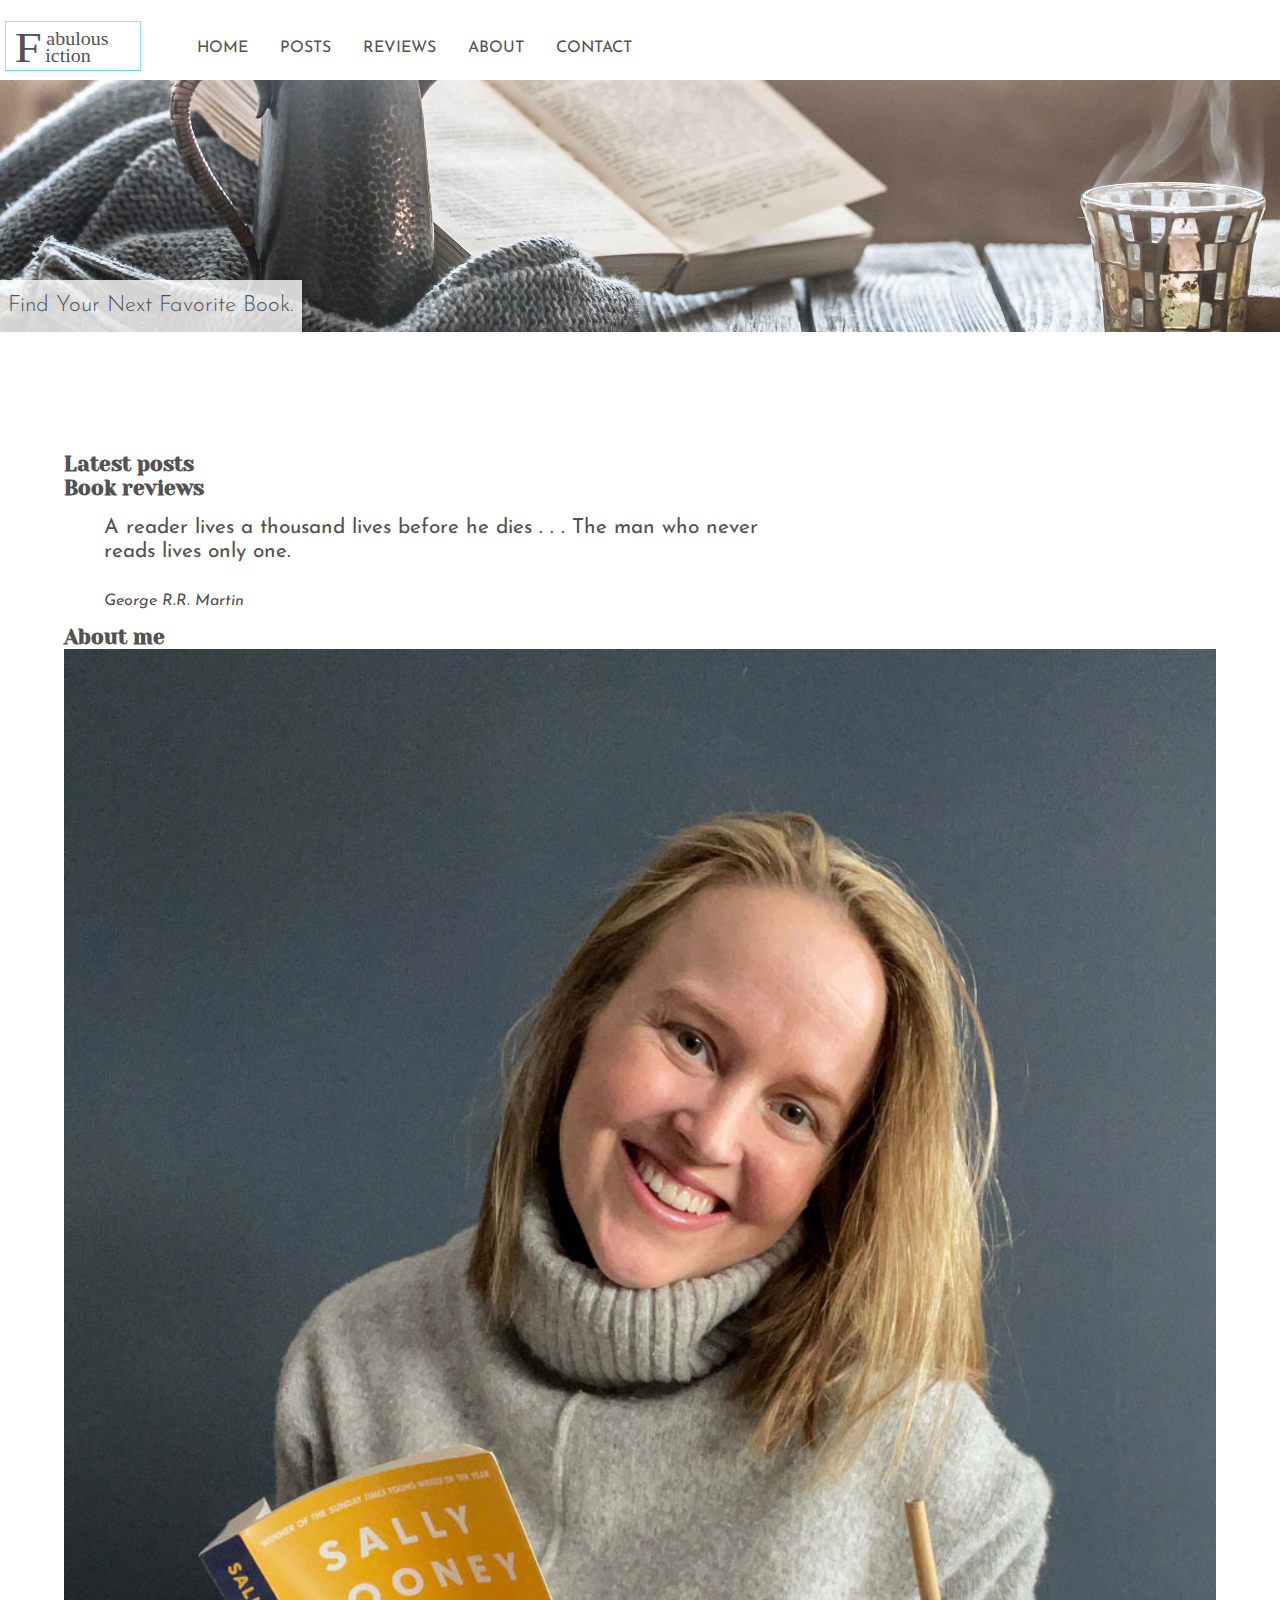
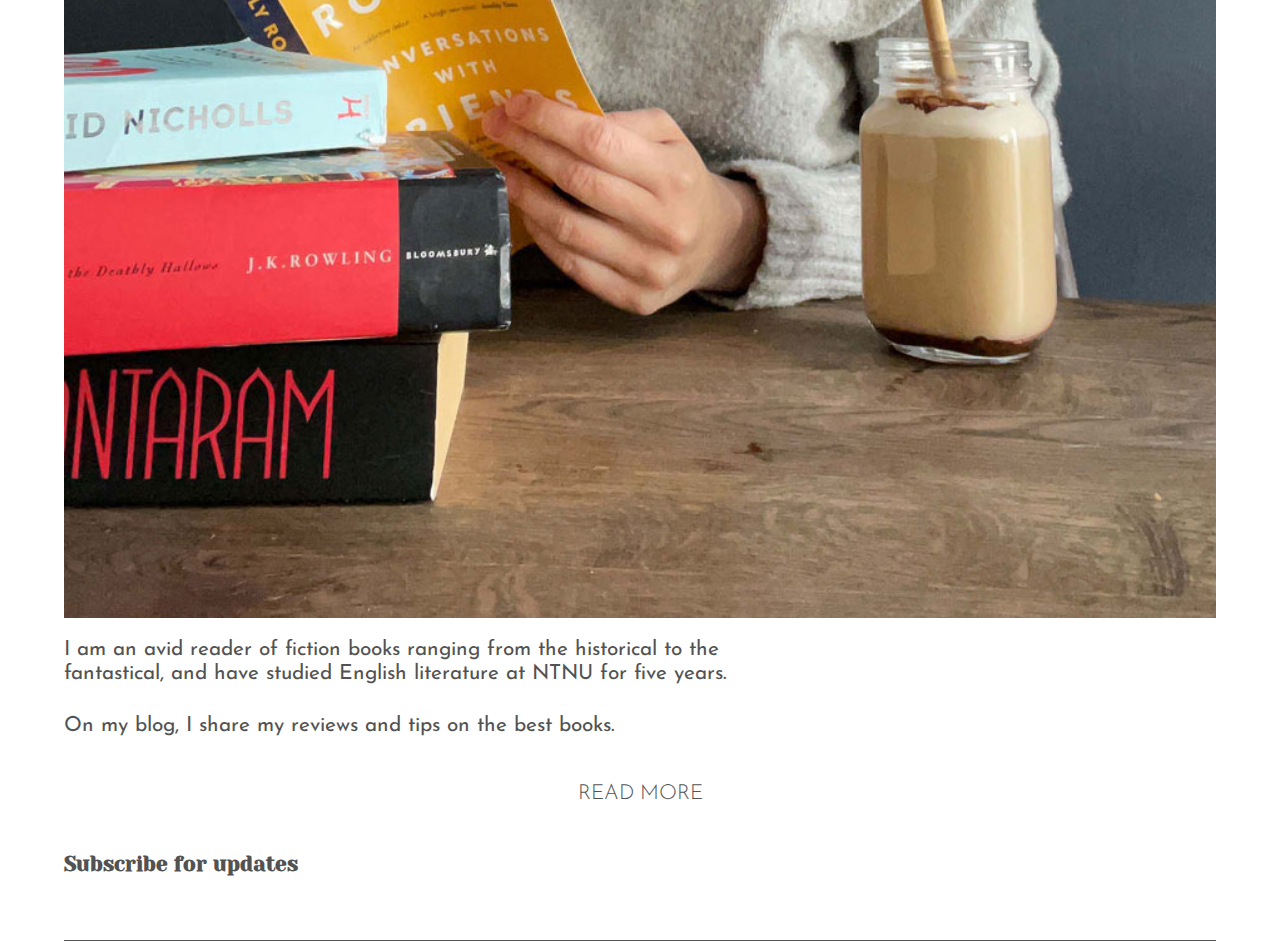
<file: components/index.html>
<!DOCTYPE html>
<html lang="en">
  <head>
    <meta charset="UTF-8" />
    <meta http-equiv="X-UA-Compatible" content="IE=edge" />
    <meta name="viewport" content="width=device-width, initial-scale=1.0" />
    <title>Document</title>
    <link rel="preconnect" href="https://fonts.googleapis.com" />
    <link rel="preconnect" href="https://fonts.gstatic.com" crossorigin />
    <link href="https://fonts.googleapis.com/css2?family=Josefin+Sans:wght@100;300;400;700&family=Yeseva+One&display=swap" rel="stylesheet" />
    <link href="/styles/index.css" rel="stylesheet" />
    <link href="/styles/media.css" rel="stylesheet" />
  </head>
  <body>
    <div class="body-container">
      <header class="nav-header">
        <div>
          <a href="index.html"><img src="/images/logo.svg" class="logo" alt="Fabulous fiction logo links to homepage" /></a>
        </div>
        <nav class="nav-bar">
          <div class="hamburger-icon">
            <span class="line"></span>
            <span class="line"></span>
            <span class="line"></span>
            <p>Menu</p>
          </div>
          <ul class="menu-links">
            <li class="menu-link"><a href="index.html" class="active">home</a></li>
            <li class="menu-link"><a href="posts.html">posts</a></li>
            <li class="menu-link"><a href="books.html">reviews</a></li>
            <li class="menu-link"><a href="about.html">about</a></li>
            <li class="menu-link"><a href="contact.html">contact</a></li>
          </ul>
        </nav>
      </header>
      <main>
        <header class="welcome-header">
          <div class="welcome-box">
            <h1 class="welcome-text">Find Your Next Favorite Book.</h1>
          </div>
        </header>
        <div class="content-container">
          <section class="latest-posts-homepage">
            <h2>Latest posts</h2>
          </section>
          <section class="book-reviews-homepage">
            <h2>Book reviews</h2>
          </section>
          <div class="quote-brackets">
            <blockquote>
              <p>A reader lives a thousand lives before he dies . . . The man who never reads lives only one.</p>
              <cite>George R.R. Martin</cite>
            </blockquote>
          </div>
          <section class="about-me-homepage"></section>
          <h2>About me</h2>
          <div><img src="/images/aboutme.jpg" /></div>
          <div>
            <p>
              I am an avid reader of fiction books ranging from the historical to the fantastical, and have studied English literature at NTNU for five years.
            </p>
            <p>On my blog, I share my reviews and tips on the best books.</p>
            <a href="about.html" class="cta cta-read">Read more</a>
          </div>
          <section class="subscribe-section">
            <h2>Subscribe for updates</h2>
          </section>
        </div>
      </main>
      <footer></footer>
    </div>
    <script src="/js/navigation.js"></script>
  </body>
</html>
</file>
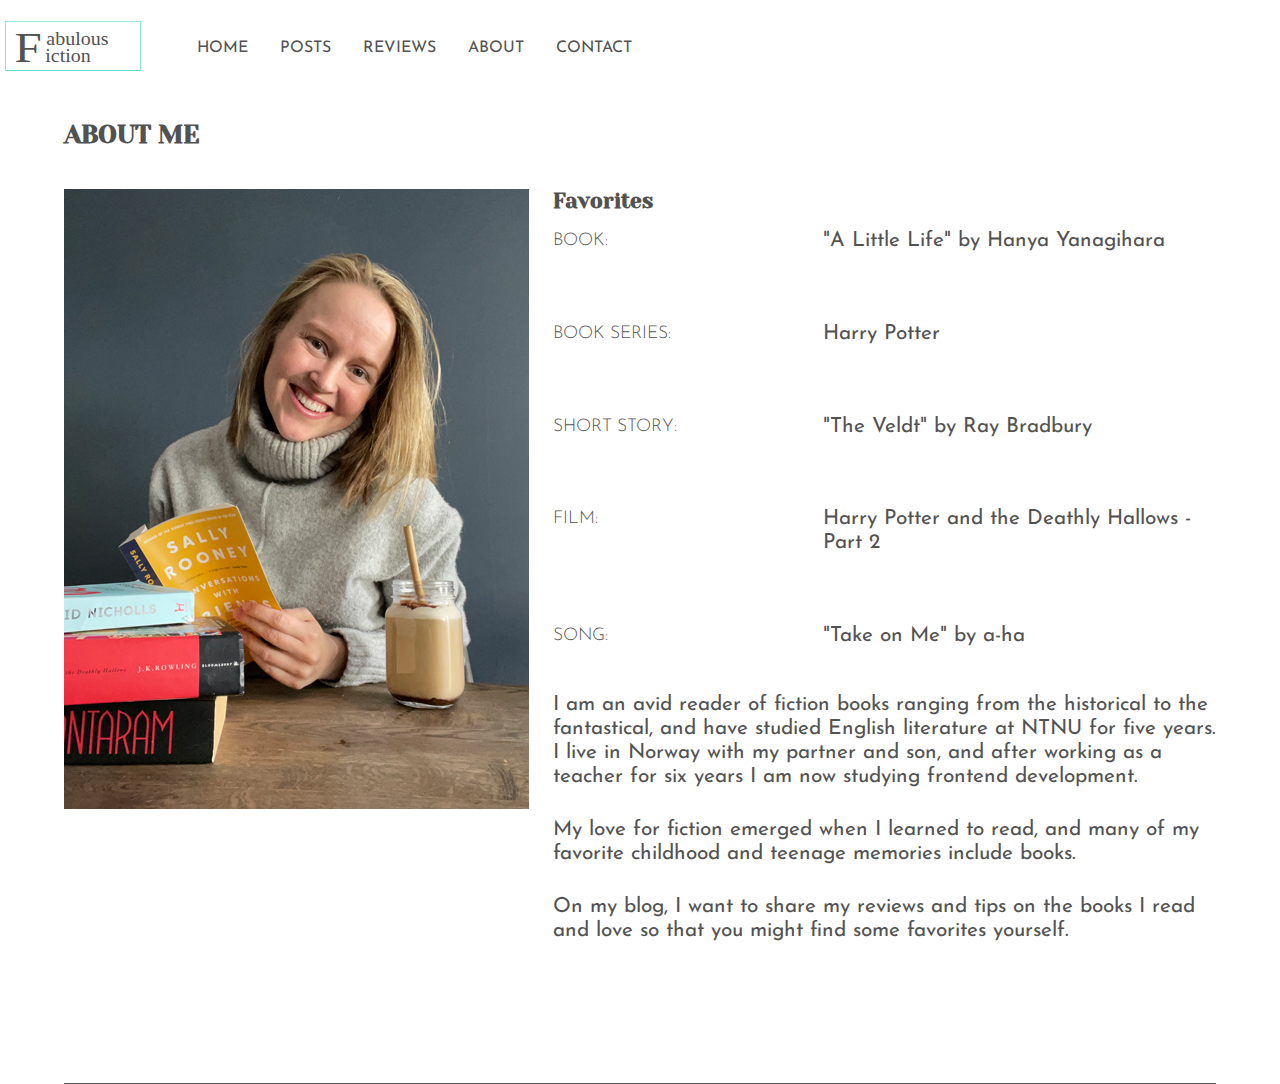
<file: components/about.html>
<!DOCTYPE html>
<html lang="en">
  <head>
    <meta charset="UTF-8" />
    <meta http-equiv="X-UA-Compatible" content="IE=edge" />
    <meta name="viewport" content="width=device-width, initial-scale=1.0" />
    <title>Document</title>
    <link rel="preconnect" href="https://fonts.googleapis.com" />
    <link rel="preconnect" href="https://fonts.gstatic.com" crossorigin />
    <link href="https://fonts.googleapis.com/css2?family=Josefin+Sans:wght@100;300;400;700&family=Yeseva+One&display=swap" rel="stylesheet" />
    <link href="/styles/index.css" rel="stylesheet" />
    <link href="/styles/media.css" rel="stylesheet" />
  </head>
  <body>
    <div class="body-container">
      <header class="nav-header">
        <div>
          <a href="index.html"><img src="/images/logo.svg" class="logo" alt="Fabulous fiction logo links to homepage" /></a>
        </div>
        <nav class="nav-bar">
          <div class="hamburger-icon">
            <span class="line"></span>
            <span class="line"></span>
            <span class="line"></span>
            <p>Menu</p>
          </div>
          <ul class="menu-links">
            <li class="menu-link"><a href="index.html">home</a></li>
            <li class="menu-link"><a href="posts.html">posts</a></li>
            <li class="menu-link"><a href="books.html">reviews</a></li>
            <li class="menu-link"><a href="about.html" class="active">about</a></li>
            <li class="menu-link"><a href="contact.html">contact</a></li>
          </ul>
        </nav>
      </header>
      <main>
        <div class="content-container">
            <section class="about-grid">
          <h1>About me</h1>
          <div><img src="/images/aboutme2.jpg" /></div>
          <div>
          <div class="main-card favorites">
            <h2>Favorites</h2>
            <div class="favorites-categories">
              <p class="p-uppercase">Book:</p>
              <p>"A Little Life" by Hanya Yanagihara</p>
              <p class="p-uppercase">Book series:</p>
              <p>Harry Potter</p>
              <p class="p-uppercase">Short story:</p>
              <p>"The Veldt" by Ray Bradbury</p>
              <p class="p-uppercase">Film:</p>
              <p>Harry Potter and the Deathly Hallows - Part 2</p>
              <p class="p-uppercase">Song:</p>
              <p>"Take on Me" by a-ha</p>
            </div>
          </div>
          <div>
            <p>
              I am an avid reader of fiction books ranging from the historical to the fantastical, and have studied English literature at NTNU for five years. I
              live in Norway with my partner and son, and after working as a teacher for six years I am now studying frontend development. 
              <p>My love for
              fiction emerged when I learned to read, and many of my favorite childhood and teenage memories include books.</p>
            </p>
            <p>On my blog, I want to share my reviews and tips on the books I read and love so that you might find some favorites yourself.</p>
          </div>
        </div>
    </section>
        </div>
      </main>
      <footer></footer>
    </div>
    <script src="/js/navigation.js"></script>
  </body>
</html>
</file>
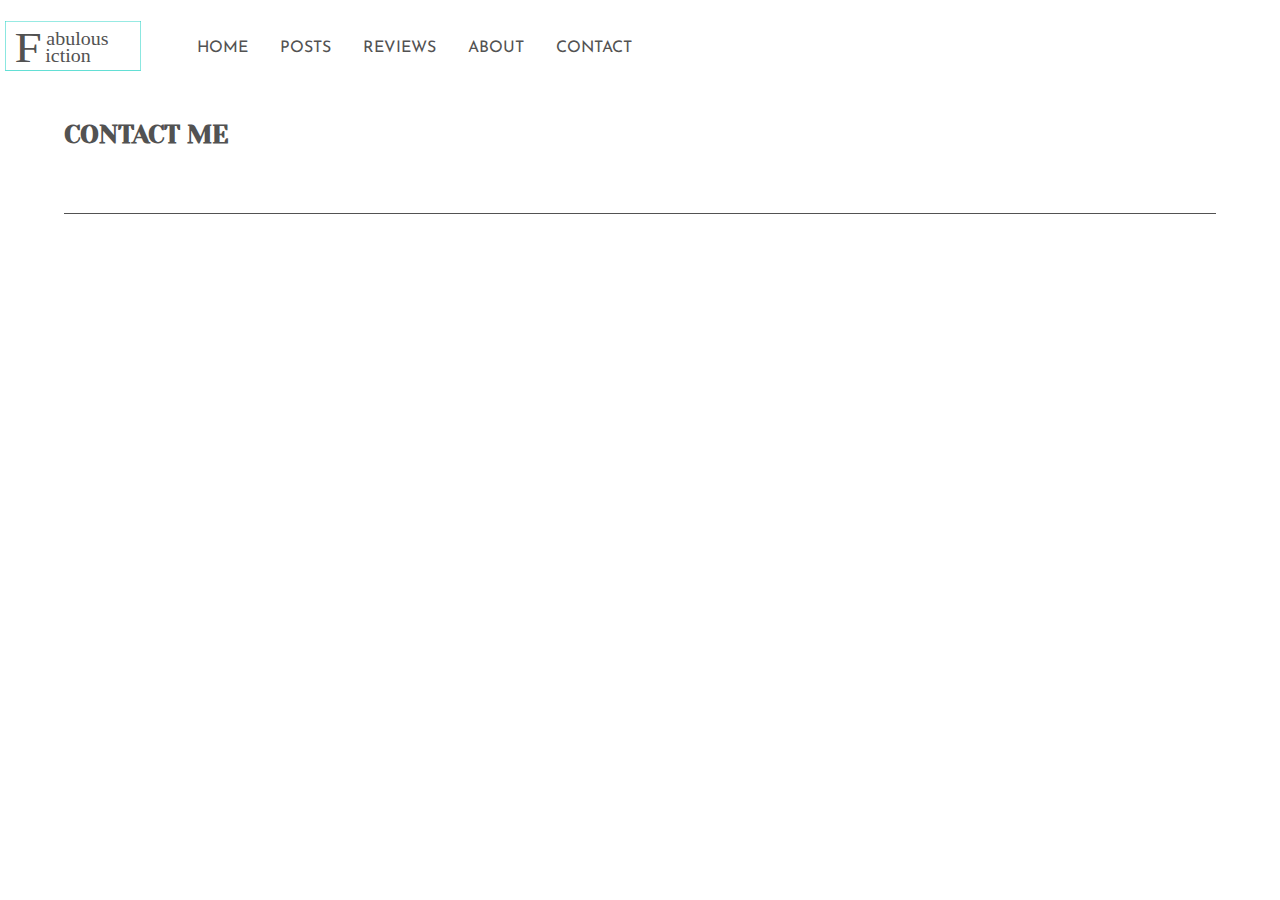
<file: components/contact.html>
<!DOCTYPE html>
<html lang="en">
  <head>
    <meta charset="UTF-8" />
    <meta http-equiv="X-UA-Compatible" content="IE=edge" />
    <meta name="viewport" content="width=device-width, initial-scale=1.0" />
    <title>Document</title>
    <link rel="preconnect" href="https://fonts.googleapis.com" />
    <link rel="preconnect" href="https://fonts.gstatic.com" crossorigin />
    <link href="https://fonts.googleapis.com/css2?family=Josefin+Sans:wght@100;300;400;700&family=Yeseva+One&display=swap" rel="stylesheet" />
    <link href="/styles/index.css" rel="stylesheet" />
    <link href="/styles/media.css" rel="stylesheet" />
  </head>
  <body>
    <div class="body-container">
      <header class="nav-header">
        <div>
          <a href="index.html"><img src="/images/logo.svg" class="logo" alt="Fabulous fiction logo links to homepage" /></a>
        </div>
        <nav class="nav-bar">
          <div class="hamburger-icon">
            <span class="line"></span>
            <span class="line"></span>
            <span class="line"></span>
            <p>Menu</p>
          </div>
          <ul class="menu-links">
            <li class="menu-link"><a href="index.html">home</a></li>
            <li class="menu-link"><a href="posts.html">posts</a></li>
            <li class="menu-link"><a href="books.html">reviews</a></li>
            <li class="menu-link"><a href="about.html">about</a></li>
            <li class="menu-link"><a href="contact.html" class="active">contact</a></li>
          </ul>
        </nav>
      </header>
      <main>
        <div class="content-container">
          <h1>Contact me</h1>
        </div>
      </main>
      <footer></footer>
    </div>
    <script src="/js/navigation.js"></script>
  </body>
</html>
</file>
<file: styles/index.css>
@import "/styles/imports/variables.css";
@import "/styles/imports/links.css";

/* GENERAL */

body {
  box-sizing: border-box;
  height: 100vh;
  width: 100%;
  color: var(--text-color);
  font-family: "Josefin Sans", Verdana, Helvetica, sans-serif;
  margin: 0;
}

*,
*:before,
*:after {
  box-sizing: inherit;
}

/*Fonts, typography*/
p {
  font-family: "Josefin Sans", Verdana, Helvetica, sans-serif;
  font-size: 1.1rem;
  max-width: 41.87rem;
  line-height: 1.5rem;
  margin: 1rem 0rem 1.8rem 0rem;
}

h1,
h2,
h2 {
  font-family: "Yeseva One", Georgia, "Lucida Sans", "Lucida Sans Regular", "Lucida Grande", "Lucida Sans Unicode";
  margin: 0;
}

h1 {
  display: grid;
  grid-column: -1/1;
  font-size: 1.4rem;
  text-transform: uppercase;
  margin-bottom: 1rem;
}

h2 {
  display: grid;
  grid-column: -1/1;
  font-size: 1.3rem;
}

/*Fonts specific*/

.h2-home {
  font-size: 1.2rem;
  text-transform: uppercase;
  margin: 2rem 0rem 1rem 2.6rem;
}

.heading-posts {
  display: block;
  margin-top: 0.3rem;
}

.review-specific-container h1 {
  padding-top: 1rem;
}

.p-uppercase,
h3,
.post-subheading {
  font-family: "Josefin Sans", sans-serif, Tahoma, Verdana;
  font-weight: 300;
  font-size: 1.1rem;
  text-transform: uppercase;
}

.copyright-p {
  display: flex;
  justify-content: right;
  padding: 2rem 0rem;
}

.publish-date-p {
  font-weight: 300;
  margin: 1.6rem 0rem 0rem 0rem;
}

.review-paragraphs h2 {
  margin-top: 0rem;
}

.subscribe-form h2 {
  margin: 1rem 0rem;
}

.recent-card h2 {
  font-size: 1.1rem;
  text-align: center;
}

.h2-about {
  margin-left: 0rem;
}

.color-p {
  background-color: var(--cta-light-color);
  padding: 0.6rem;
  width: fit-content;
}

.to-top p,
.copyright-p {
  max-width: 100%;
}

/* UTILITIES */

li {
  list-style: none;
}

.breadcrumbs {
  display: flex;
  padding: 0;
}

.breadcrumb {
  padding-right: 1rem;
}

/* GLOBAL */

/*Containers and cards*/

.body-container {
  max-width: 1400px;
  margin: 0 auto;
}

.content-container,
.content-container-home {
  margin: 0rem 0.8rem;
}
.content-container {
  padding-top: 7.5rem;
}

.color-card,
.synopsis {
  max-width: 465px;
  background-color: var(--cards-color);
  padding: 1rem 0.6rem;
  margin: 0rem 0rem 1.5rem 0rem;
}

.review-card {
  max-width: 465px;
  padding: 1rem;
}

.favorites-categories {
  display: grid;
  grid-template-columns: 1fr 1.6fr;
  gap: 1.5rem;
}

.subscribe-form,
.review-card,
.recent-card {
  border: 2px solid #ffff;
  border-radius: 5px;
  box-shadow: 0 5px 12px rgba(163, 118, 118, 0.15);
}

.subscribe-form {
  margin: 4rem 0rem 2rem 0rem;
  padding: 1rem;
}

.subscribe-form input {
  margin: 0.5rem 0rem;
}

.flex-para {
  display: flex;
  flex-direction: column;
  justify-content: center;
}

.review-specific-container,
.about-grid {
  display: grid;
  max-width: 465px;
  gap: 1.5rem;
}

/*Header and nav*/

.logo {
  display: block;
  width: 8.5rem;
  height: auto;
  object-fit: contain;
}

nav a {
  display: block;
  text-transform: uppercase;
  text-decoration: none;
  padding: 1.5rem 1rem;
  cursor: pointer;
}

.nav-header {
  display: flex;
  flex-wrap: wrap;
  z-index: 1200;
  background: #ffff;
  position: fixed;
  top: 0;
  width: 100%;
  height: 5rem;
  justify-content: space-between;
  padding: 0.8rem 0.6rem 0rem 0.6rem;
}

.hamburger-icon {
  display: none;
}

.line {
  display: block;
  height: 2.2px;
  width: 1.8rem;
  margin: 0.3rem auto;
  background-color: var(--text-color);
  -webkit-transition: all 0.28s ease-in-out;
  transition: all 0.28s ease-in-out;
}

.menu-links {
  display: flex;
  align-items: center;
}

/*Images*/
img {
  width: 100%;
  height: auto;
  object-fit: cover;
}

/*Hover and focus styles*/

.review-img:hover,
.review-img:focus,
.profile-img:hover,
.profile-img:focus {
  filter: brightness(0.6);
}

.recent-card:hover,
.recent-card:focus,
.review-card:hover,
.review-card:focus {
  box-shadow: 0 5px 12px rgba(163, 118, 118, 0.5);
}

/*Icons*/

.fa-brands,
.fa-solid {
  color: var(--icon-color);
  font-size: 2rem;
  padding-top: 1rem;
  cursor: pointer;
}

.fa-circle-xmark {
  display: flex;
  z-index: 1;
  flex-direction: column;
  align-items: center;
  right: 3rem;
  padding-top: 3rem;
  position: absolute;
  background-color: rgb(234, 234, 234, 0.9);
}

.to-top {
  display: flex;
  flex-direction: column;
  text-align: -webkit-center;
  text-align: -moz-center;
}

/*Loader*/

.loader {
  display: block;
  border: 1rem solid var(--cards-color);
  border-top: 1rem solid var(--icon-color);
  border-radius: 50%;
  width: 7rem;
  height: 7rem;
  margin: 0 auto;
  animation: spin 1.8s linear infinite;
}

@keyframes spin {
  0% {
    transform: rotate(0deg);
  }

  100% {
    transform: rotate(360deg);
  }
}
/*Footer*/

footer {
  border-top: 1px solid var(--text-color);
  margin: 1rem;
}

.footer-section {
  display: grid;
  grid-template-columns: 1fr 1fr;
}

.footer-div {
  display: flex;
  flex-direction: column;
}

.footer-div a {
  text-transform: capitalize;
  padding: 0.6rem 0rem;
}

/* HOME page */

.welcome-header {
  display: block;
  background: url(/images/header1.jpg);
  background-size: cover;
  min-height: 8rem;
  padding-top: 6rem;
}

.welcome-box {
  display: inline-block;
  background-color: rgba(255, 255, 255, 0.8);
  margin: 0 auto;
  padding: 0.9rem 0.5rem;
  margin-top: 5rem;
}

.welcome-text {
  font-family: "Josefin Sans", Verdana, Helvetica, sans-serif;
  font-size: 1.4rem;
  font-weight: 300;
  text-transform: none;
  margin: 0rem;
  padding-top: 0rem;
}

/*Carousel slider, recent-card*/

.posts-slider-wrap {
  display: inline-flex;
  width: 100%;
  gap: 0.6rem;
  align-items: center;
}

.posts-slider-container {
  display: flex;
  gap: 0.8rem;
  scroll-behavior: smooth;
  position: relative;
  font-size: 1.3rem;
}

.posts-slider-container::-webkit-scrollbar {
  display: none;
}

.recent-card {
  position: relative;
  overflow: hidden;
  min-width: 95%;
  margin-bottom: 1rem;
}

.recent-card-text {
  max-width: 85%;
  margin: 0rem auto;
}

.recent-card:hover,
#arrow-right,
#arrow-left {
  cursor: pointer;
}

/*About section*/

.profile-img {
  display: block;
  width: 80%;
  border-radius: 50%;
}

.about-grid-homepage {
  background-color: var(--cards-color);
  width: 100%;
  padding: 2rem;
  border-radius: 5px;
}

/* CONTACT page */

.form-error {
  display: none;
  color: red;
  font-weight: 300;
  margin-top: 0.6rem;
}

.validation-container {
  display: none;
  font-size: 1.8rem;
  background-color: var(--icon-color);
  max-width: 20rem;
  margin-bottom: 1.5rem;
  padding: 1.5rem;
  font-weight: 300;
  text-align: center;
}

input,
textarea {
  display: block;
  width: 100%;
  height: 3.5rem;
  font-size: 1.3rem;
  color: var(--text-color);
  margin: 0.5rem 0rem 2rem 0rem;
}

.contact-info {
  display: grid;
  gap: 1.8rem;
}

.contact-info a {
  font-size: 1.26rem;
  margin-left: 1rem;
}

.contact-section h2 {
  margin-top: 2rem;
}

label {
  font-size: 1.3rem;
  color: var(--text-color);
}

.message {
  height: 8rem;
}

.form-requirements {
  font-size: 16px;
}

.contact-form {
  margin-top: 1.6rem;
}

/* BLOG page */

/* BLOG SPECIFIC page */

/*Modal*/
.image-modal {
  z-index: 1300;
  display: none;
  width: 100%;
  height: 100%;
  position: fixed;
  background-color: rgb(234, 234, 234, 0.9);
  top: 0rem;
  left: 0rem;
}

.image-modal img {
  width: 620px;
  height: auto;
  position: fixed;
  top: 50%;
  left: 50%;
  transform: translate(-50%, -50%);
}

/*review specific container*/
.review-paragraphs p,
.synopsis p,
.p-space {
  margin: 1.8rem 0rem;
}

.image-review {
  cursor: pointer;
}

/* ABOUT page */
</file>
<file: styles/media.css>
@media only screen and (max-width: 768px) {
  /*Nav, hamburger responsive menu*/
  .menu-links {
    position: absolute;
    left: -110%;
    top: 3.1rem;
    flex-direction: column;
    background-color: #fff;
    width: 110%;
    z-index: 1;
    text-align: center;
    transition: 0.28s;
  }

  .menu-links.active {
    left: -10%;
  }

  .menu-link {
    margin: 0.8rem 0rem;
  }

  .hamburger-icon {
    display: block;
    cursor: pointer;
  }

  .hamburger-icon.active .line:nth-child(2) {
    opacity: 0;
  }

  .hamburger-icon.active .line:nth-child(1) {
    transform: translateY(8px) rotate(45deg);
  }

  .hamburger-icon.active .line:nth-child(3) {
    transform: translateY(-8px) rotate(-45deg);
  }

  /*Image modal mobile and smaller screens*/

  .image-modal img {
    width: 101%;
  }
}

/*SMALLER TABLETS*/

@media only screen and (min-width: 481px) {
  /*grid, flex, containers*/
  .about-grid-homepage,
  .review-container {
    display: grid;
    grid-template-columns: 1fr 1fr;
  }

  .review-container {
    gap: 1.5rem;
  }

  .recent-card {
    min-width: 98%;
    padding: 1rem;
  }

  footer {
    margin: 4rem;
  }
}

/*BIGGER TABLETS*/

@media only screen and (min-width: 624px) {
  /*fonts*/
  p,
  .cta,
  .recent-card h2 {
    font-size: 1.3rem;
  }

  .contact-form-container h2 {
    margin-bottom: 3.3rem;
  }

  /*review specific page*/

  .review-specific-container,
  .about-grid {
    grid-template-areas:
      "heading heading"
      "subheading subheading"
      "image paragraphs"
      "color-card paragraphs";
    max-width: 100%;
  }

  .heading-review,
  .about-heading {
    grid-area: heading;
  }

  .subheadings-review,
  .subheading-about {
    grid-area: subheading;
  }

  .image-review,
  .about-image {
    grid-area: image;
  }

  .review-paragraphs,
  .about-para {
    grid-area: paragraphs;
  }

  .synopsis,
  .color-card {
    grid-area: color-card;
  }

  /*containers*/

  .contact-section {
    display: grid;
    grid-template-columns: 1fr 2fr;
  }

  .recent-card {
    min-width: 48%;
  }

  .footer-section {
    grid-template-columns: 1fr 1fr 2fr;
  }

  /*links*/
  .cta-wide {
    width: 25rem;
  }
}

/*SMALL SCREENS AND LAPTOPS*/

@media only screen and (min-width: 769px) {
  .nav-header {
    justify-content: left;
    padding: 0rem 0.3rem;
    align-items: center;
  }

  .welcome-header {
    min-height: 14rem;
  }

  .welcome-box {
    margin-top: 11.5rem;
  }

  .content-container,
  .content-container-home {
    margin: 0rem 4rem;
  }

  /*fonts*/

  h1,
  .h2-home {
    font-size: 1.6rem;
  }
}

/*DESKTOPS, LARGE SCREENS*/

@media only screen and (min-width: 1025px) {
  .recent-card {
    min-width: 32.5%;
  }
}

/*EXTRA LARGE SCREENS*/

@media only screen and (min-width: 1214px) {
  .review-container {
    grid-template-columns: 1fr 1fr 1fr;
    gap: 4.3rem;
  }

  .about-grid-homepage {
    grid-template-columns: 1fr 2fr;
  }
}
</file>
